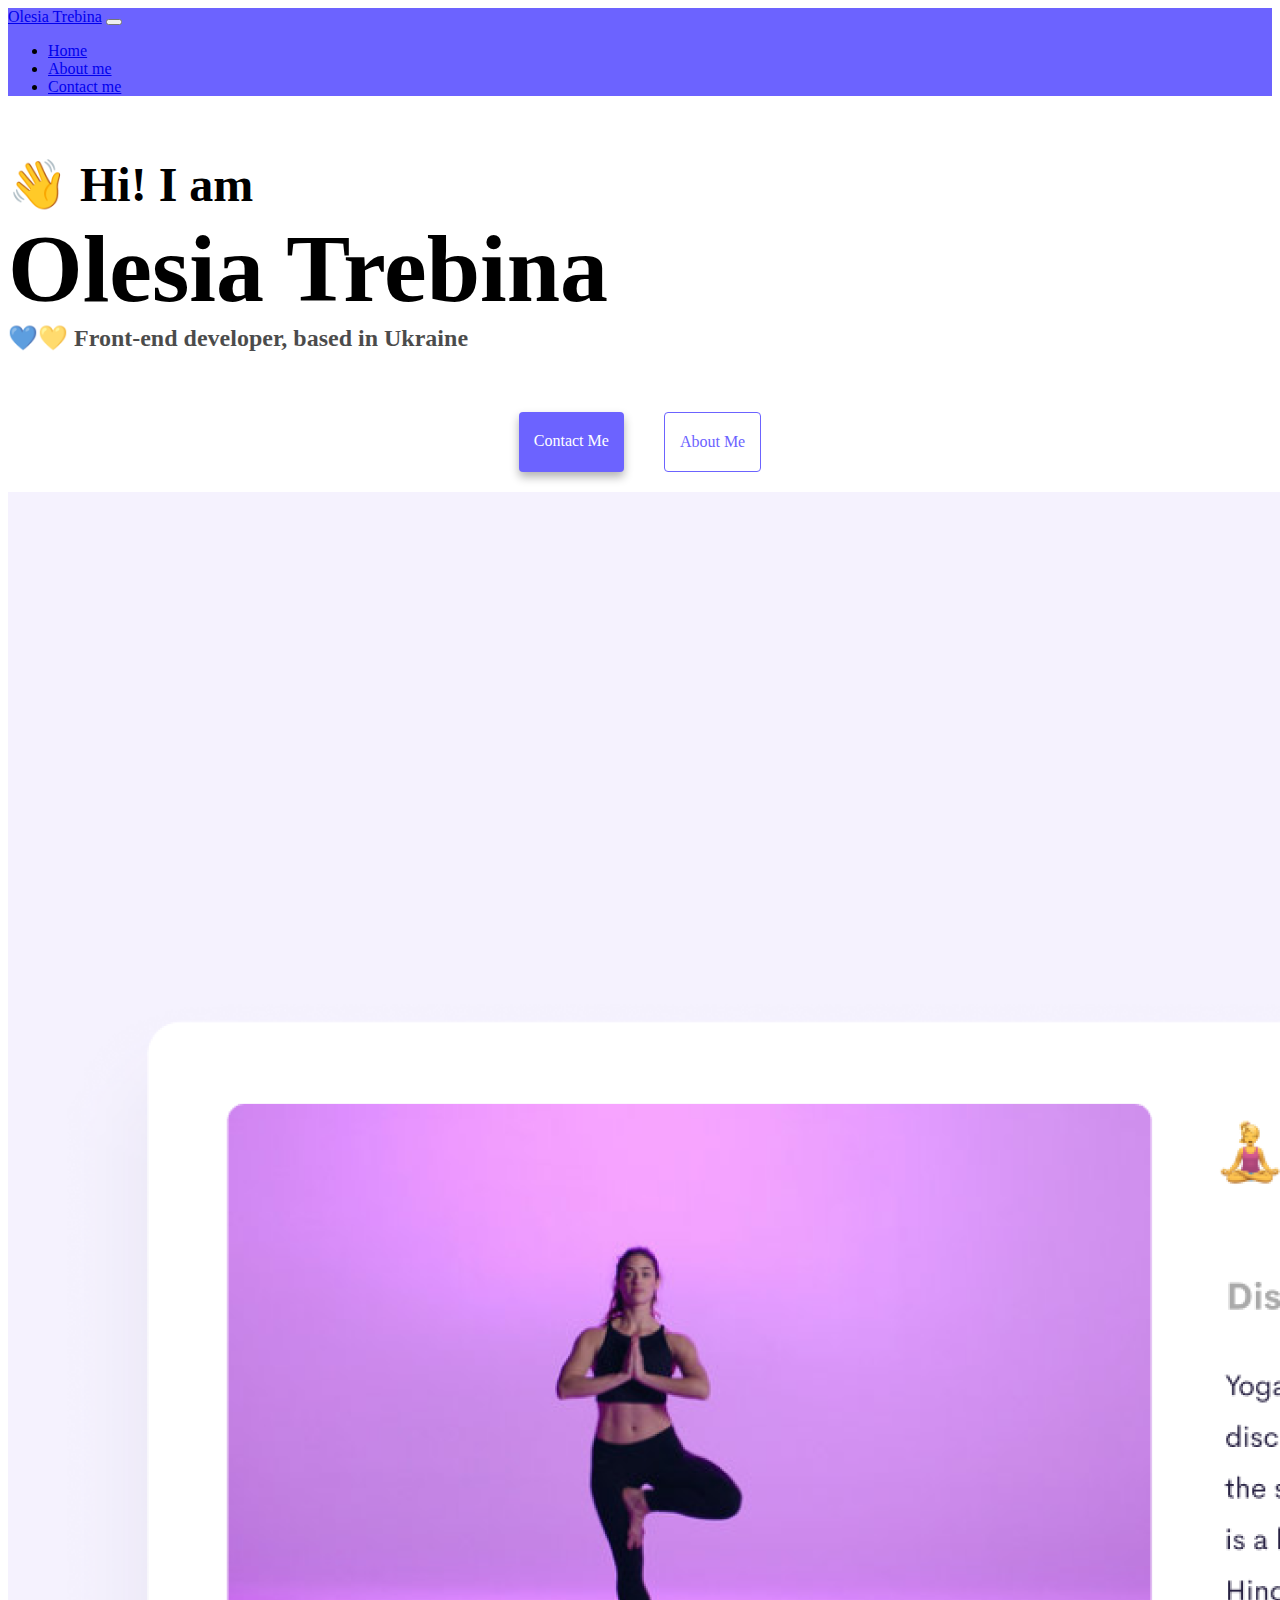
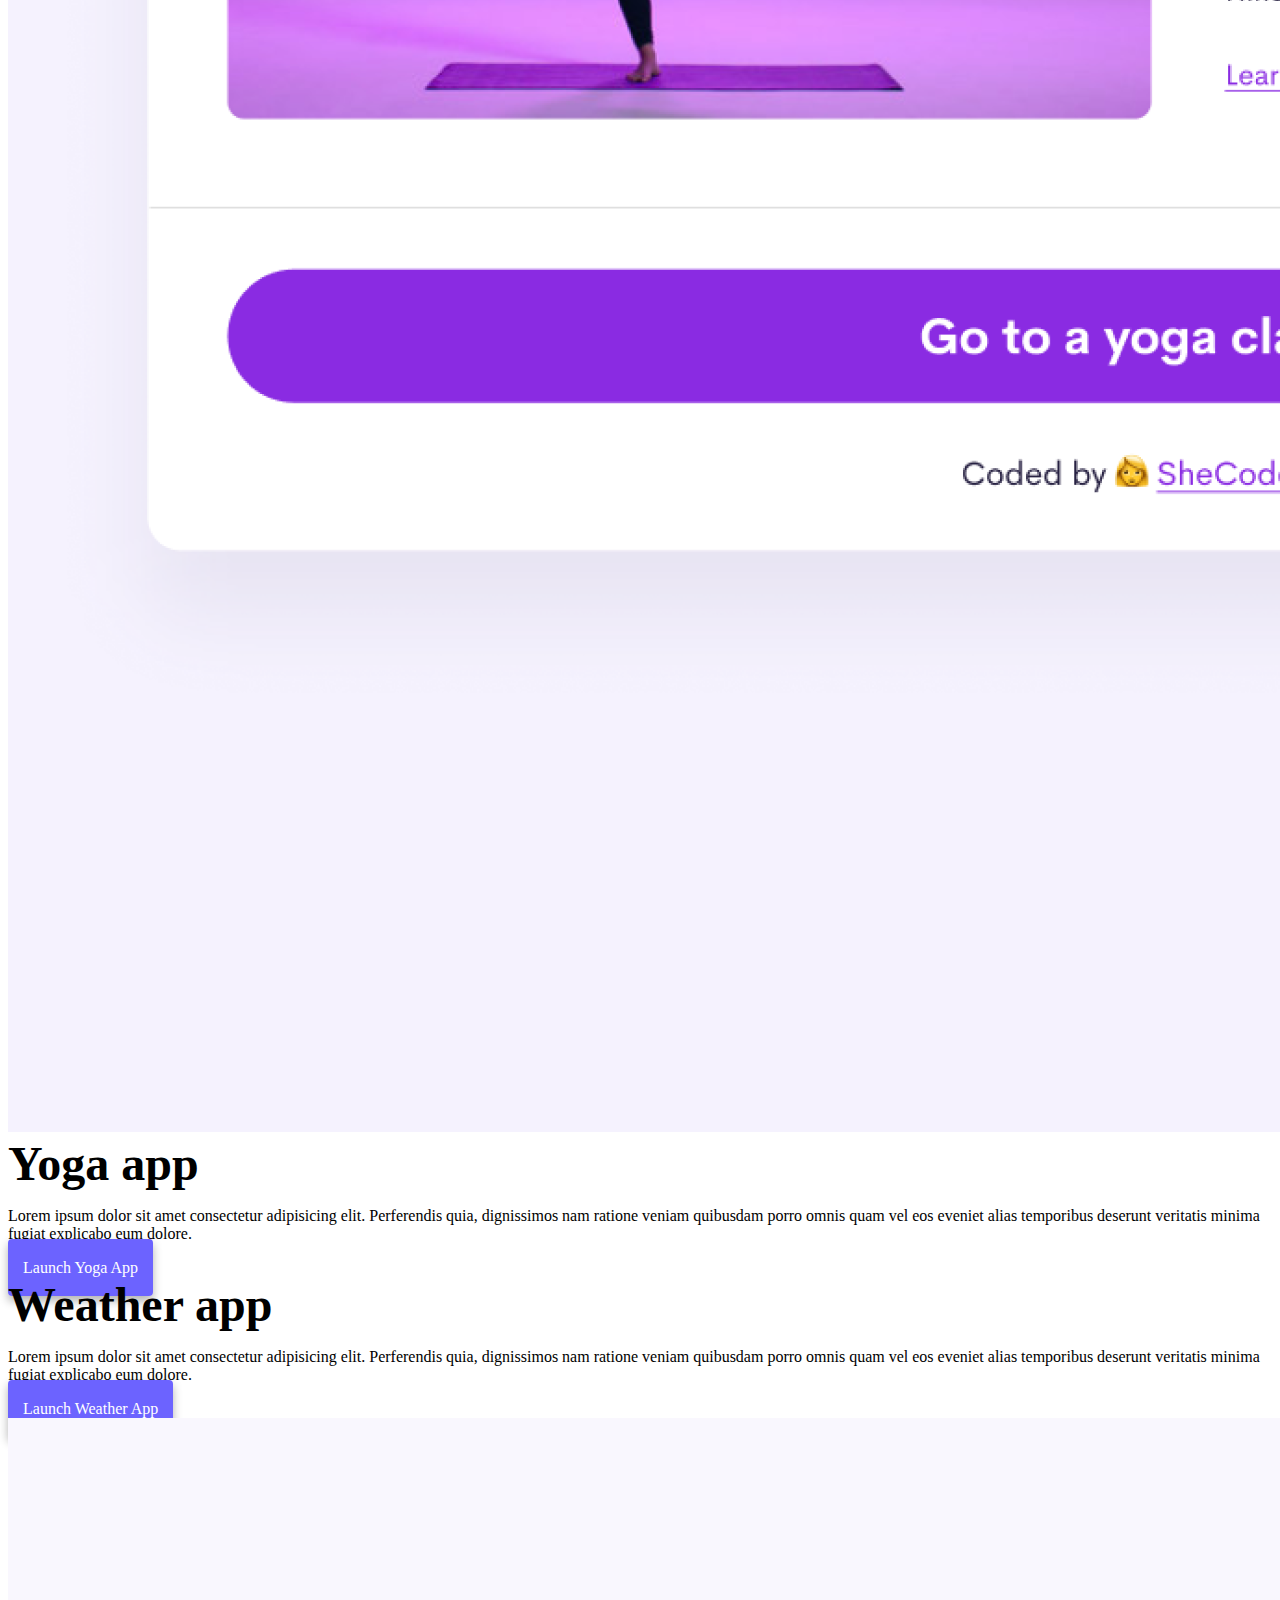
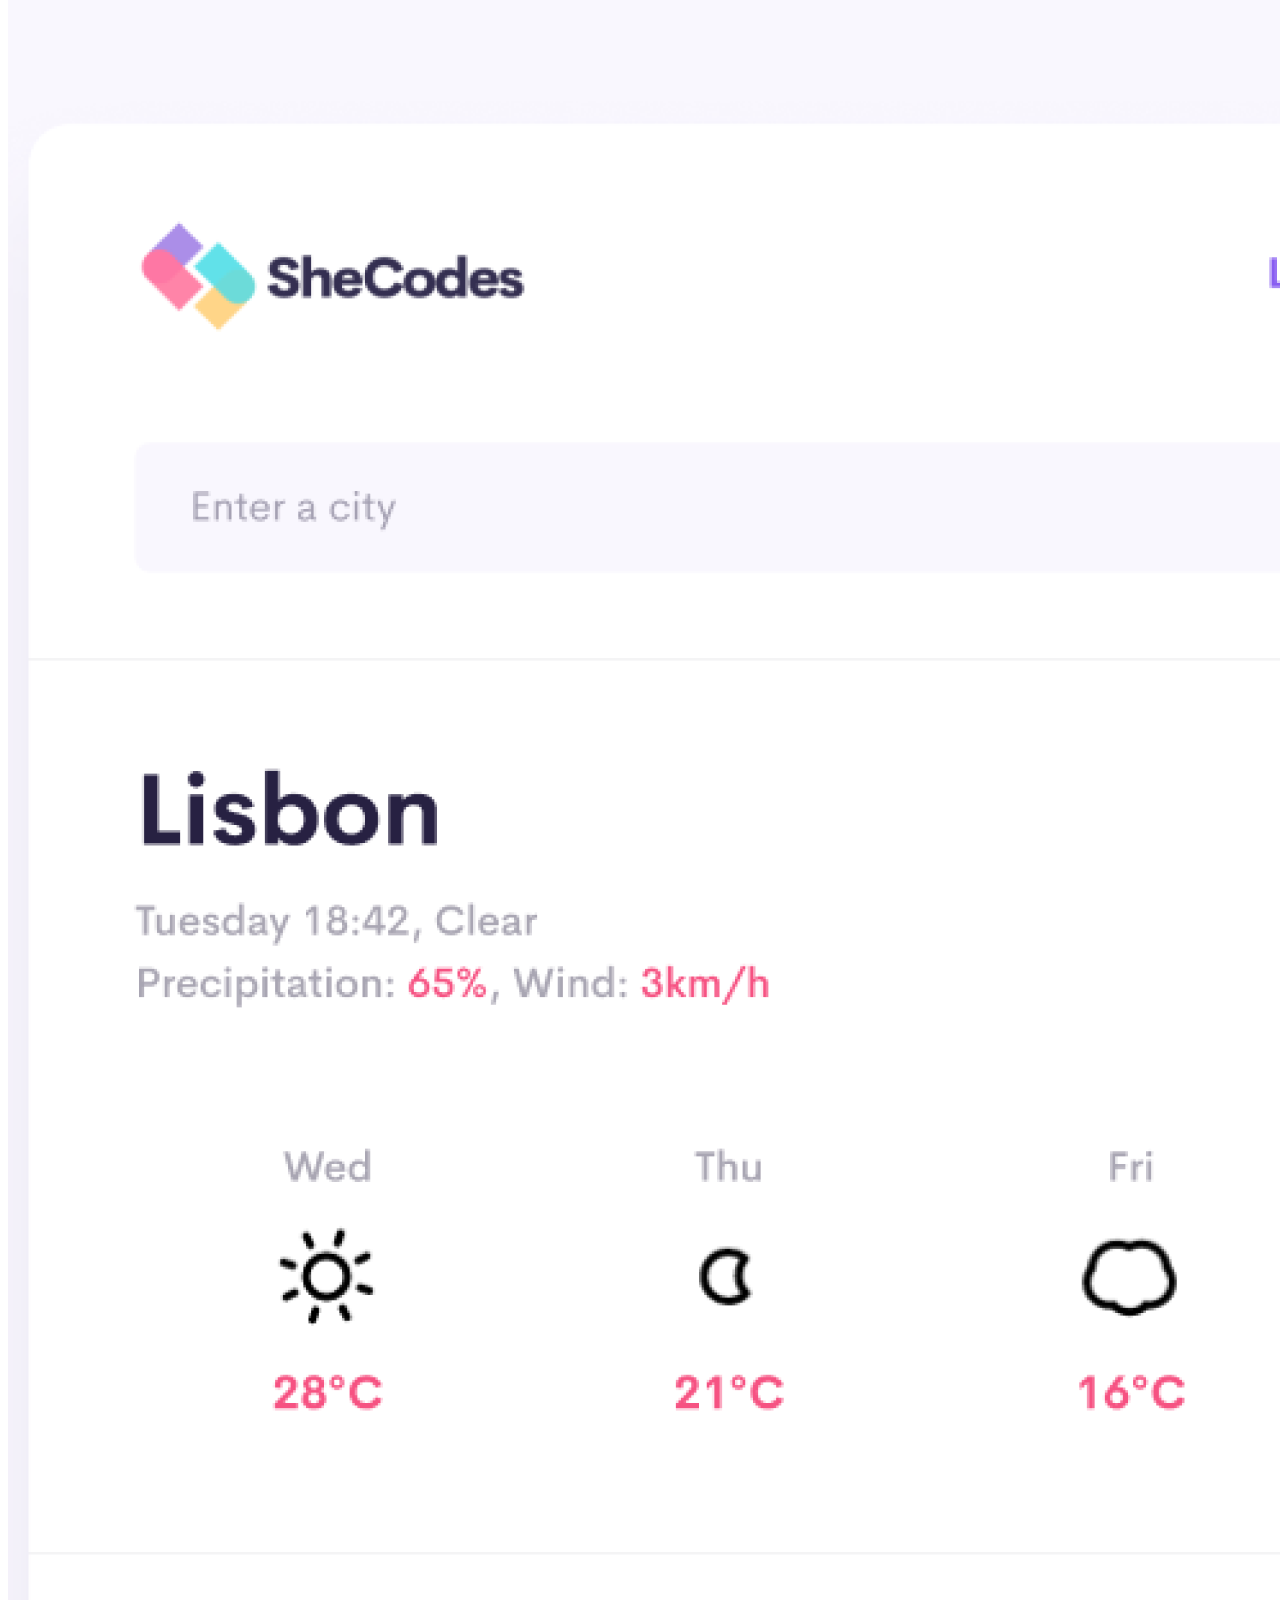
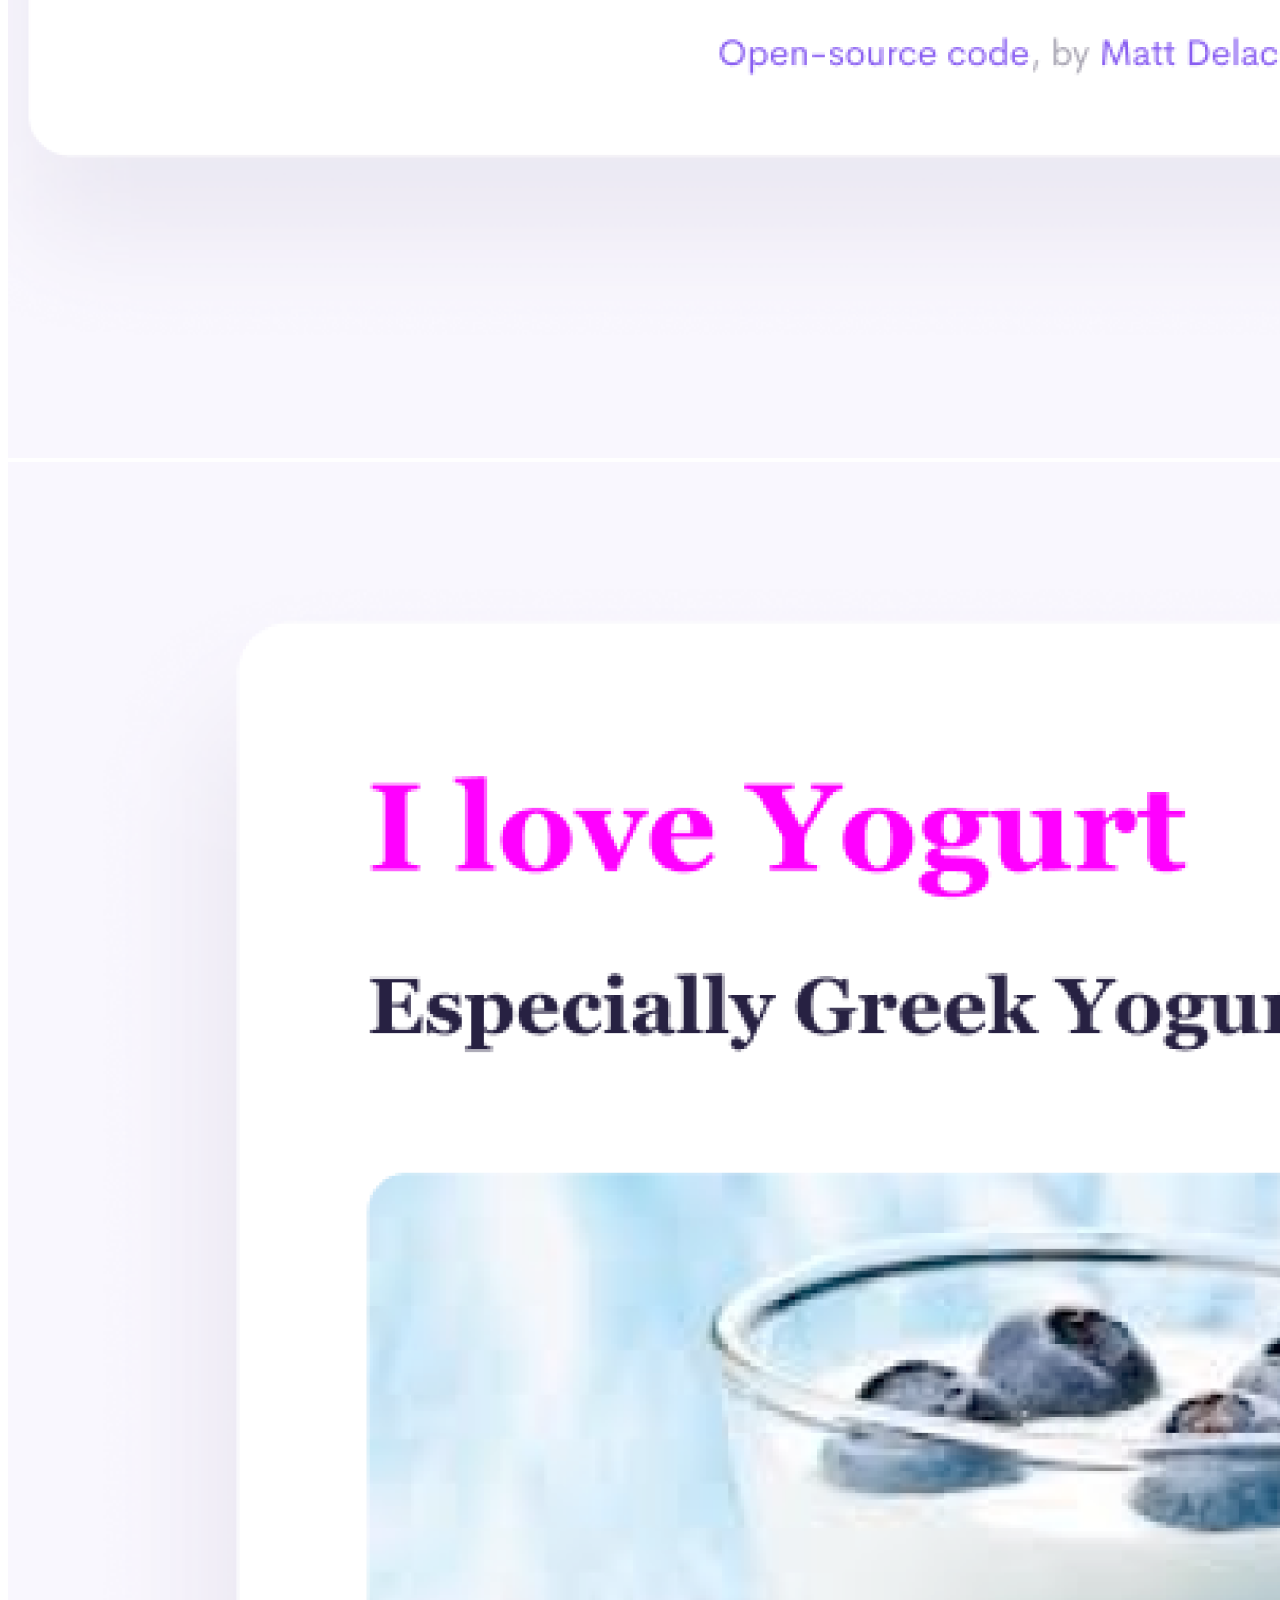
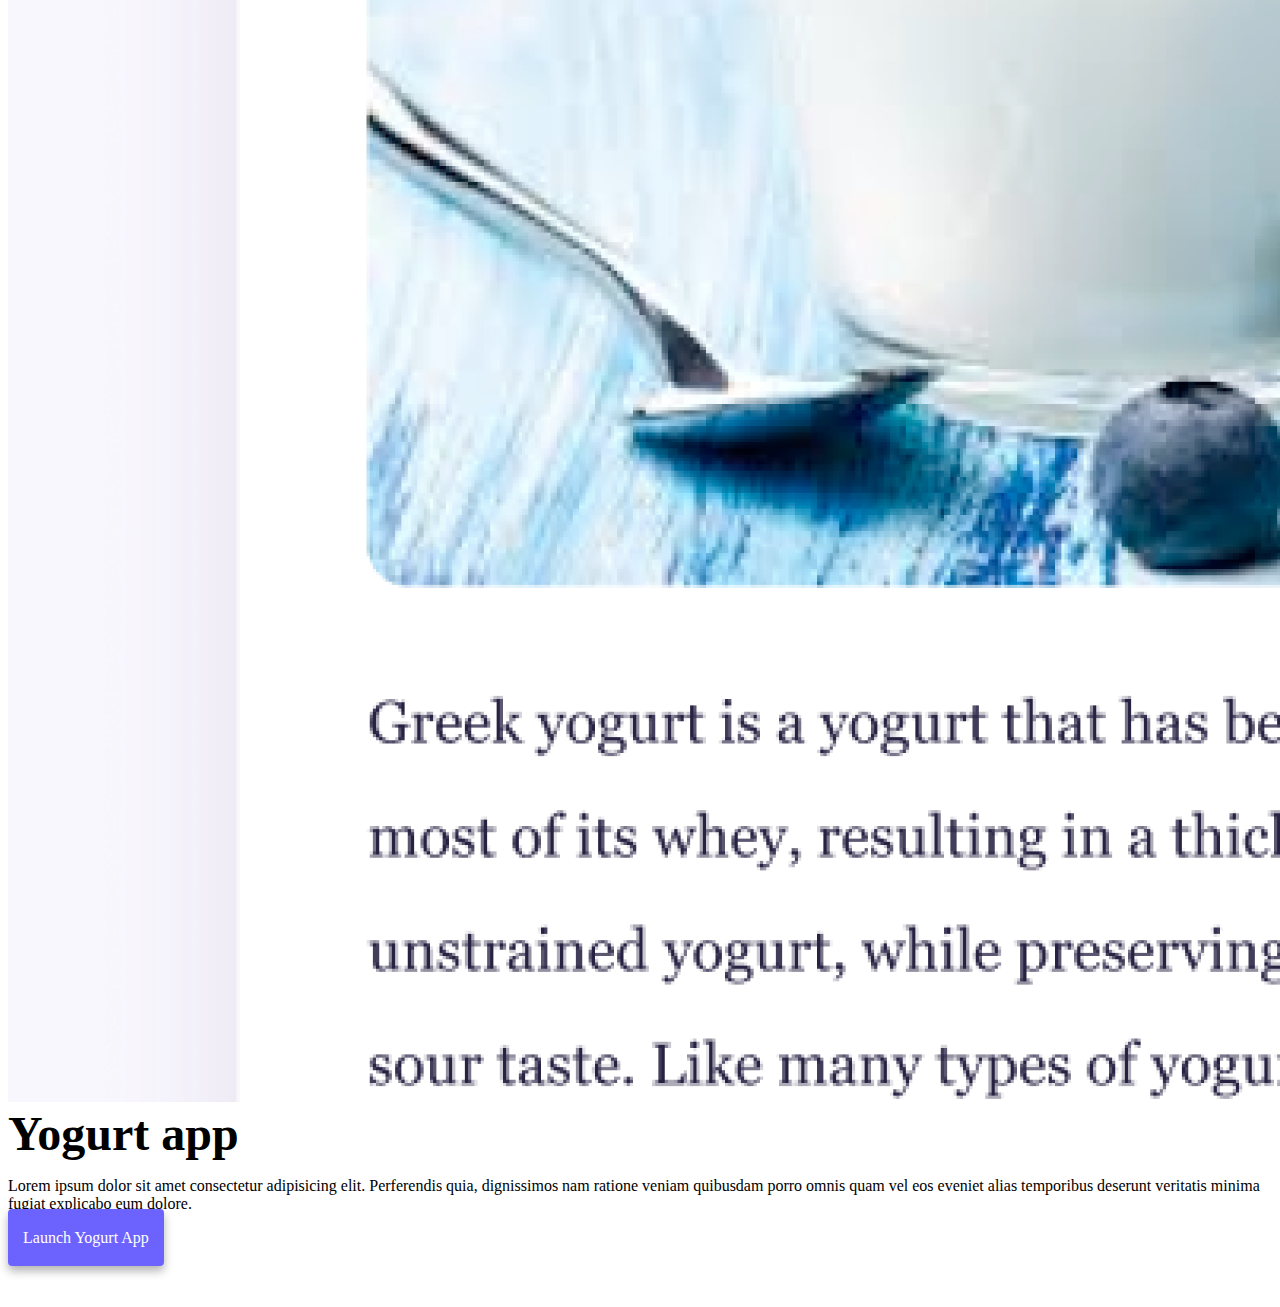
<file: index.html>
<!DOCTYPE html>
<html lang="en">
  <head>
    <meta charset="UTF-8" />
    <meta http-equiv="X-UA-Compatible" content="IE=edge" />
    <meta name="viewport" content="width=device-width, initial-scale=1.0" />
    <meta
      name="description"
      content="Olesia Trebina is a front-end developer based in Europe, check out her projects and contact her for job inquiries"
    />
    <title>Week 2</title>
    <!-- CSS only -->
    <link
      href="https://cdn.jsdelivr.net/npm/bootstrap@5.2.0/dist/css/bootstrap.min.css"
      rel="stylesheet"
      integrity="sha384-gH2yIJqKdNHPEq0n4Mqa/HGKIhSkIHeL5AyhkYV8i59U5AR6csBvApHHNl/vI1Bx"
      crossorigin="anonymous"
    />
    <!-- JavaScript Bundle with Popper -->
    <script
      src="https://cdn.jsdelivr.net/npm/bootstrap@5.2.0/dist/js/bootstrap.bundle.min.js"
      integrity="sha384-A3rJD856KowSb7dwlZdYEkO39Gagi7vIsF0jrRAoQmDKKtQBHUuLZ9AsSv4jD4Xa"
      crossorigin="anonymous"
    ></script>
    <link rel="stylesheet" href="./src/style.css" />
  </head>
  <body>
    <section>
      <nav class="navbar navbar-expand-lg navbar-dark fixed-top">
        <div class="container-fluid me-3 ms-3">
          <a class="navbar-brand" href="./index.html" title="Homepage"
            >Olesia Trebina</a
          >
          <button
            class="navbar-toggler"
            type="button"
            data-bs-toggle="collapse"
            data-bs-target="#navbarNav"
            aria-controls="navbarNav"
            aria-expanded="false"
            aria-label="Toggle navigation"
          >
            <span class="navbar-toggler-icon"></span>
          </button>
          <div class="collapse navbar-collapse" id="navbarNav">
            <ul class="navbar-nav">
              <li class="nav-item">
                <a
                  class="nav-link active"
                  aria-current="page"
                  href="./index.html"
                  title="Homepage"
                  >Home</a
                >
              </li>
              <li class="nav-item">
                <a
                  class="nav-link"
                  href="./about.html"
                  title="About Olesia Trebina"
                  >About me</a
                >
              </li>
              <li class="nav-item">
                <a
                  class="nav-link"
                  href="./about.html#contact-info"
                  title="Contact Olesia Trebina"
                  >Contact me</a
                >
              </li>
            </ul>
          </div>
        </div>
      </nav>
    </section>
    <div class="container">
      <section class="hero">
        <h2 class="text-center">👋 Hi! I am</h2>
        <h1 class="text-center">Olesia Trebina</h1>
        <h3 class="text-center">💙💛 Front-end developer, based in Ukraine</h3>
        <div class="nav mb-5">
          <a
            href="./about.html#contact-info"
            class="nav__primary"
            title="Contact Olesia Trebina"
            >Contact me</a
          ><a
            href="./about.html"
            class="nav__about"
            title="About Olesia Trebina"
            >About me</a
          >
        </div>
      </section>
      <section class="projects">
        <div class="row mb-3 mb-md-5">
          <div class="col-sm-6">
            <img
              src="./imgs/yoga.png"
              alt="yoga app"
              class="img-fluid rounded homepage-img"
            />
          </div>
          <div class="col-sm-6">
            <h2 class="mb-3">Yoga app</h2>
            <p class="mb-5">
              Lorem ipsum dolor sit amet consectetur adipisicing elit.
              Perferendis quia, dignissimos nam ratione veniam quibusdam porro
              omnis quam vel eos eveniet alias temporibus deserunt veritatis
              minima fugiat explicabo eum dolore.
            </p>
            <div class="mb-5">
              <a href="#" class="nav__primary" title="Yoga project"
                >Launch Yoga app</a
              >
            </div>
          </div>
        </div>
        <div class="row mb-3 mb-md-5">
          <div class="col-sm-6">
            <h2 class="mb-3">Weather app</h2>
            <p class="mb-5">
              Lorem ipsum dolor sit amet consectetur adipisicing elit.
              Perferendis quia, dignissimos nam ratione veniam quibusdam porro
              omnis quam vel eos eveniet alias temporibus deserunt veritatis
              minima fugiat explicabo eum dolore.
            </p>
            <div class="mb-5">
              <a href="#" class="nav__primary" title="Weather project"
                >Launch Weather app</a
              >
            </div>
          </div>
          <div class="col-sm-6">
            <img
              src="./imgs/weather.png"
              alt="yoga app"
              class="img-fluid rounded homepage-img"
            />
          </div>
        </div>
        <div class="row">
          <div class="col-sm-6">
            <img
              src="./imgs/yogurt.png"
              alt="yoga app"
              class="img-fluid rounded homepage-img"
            />
          </div>
          <div class="col-sm-6">
            <h2 class="mb-3">Yogurt app</h2>
            <p class="mb-5">
              Lorem ipsum dolor sit amet consectetur adipisicing elit.
              Perferendis quia, dignissimos nam ratione veniam quibusdam porro
              omnis quam vel eos eveniet alias temporibus deserunt veritatis
              minima fugiat explicabo eum dolore.
            </p>
            <div>
              <a href="#" class="nav__primary" title="Yogurt project"
                >Launch Yogurt app</a
              >
            </div>
          </div>
        </div>
      </section>
    </div>
  </body>
</html>
</file>
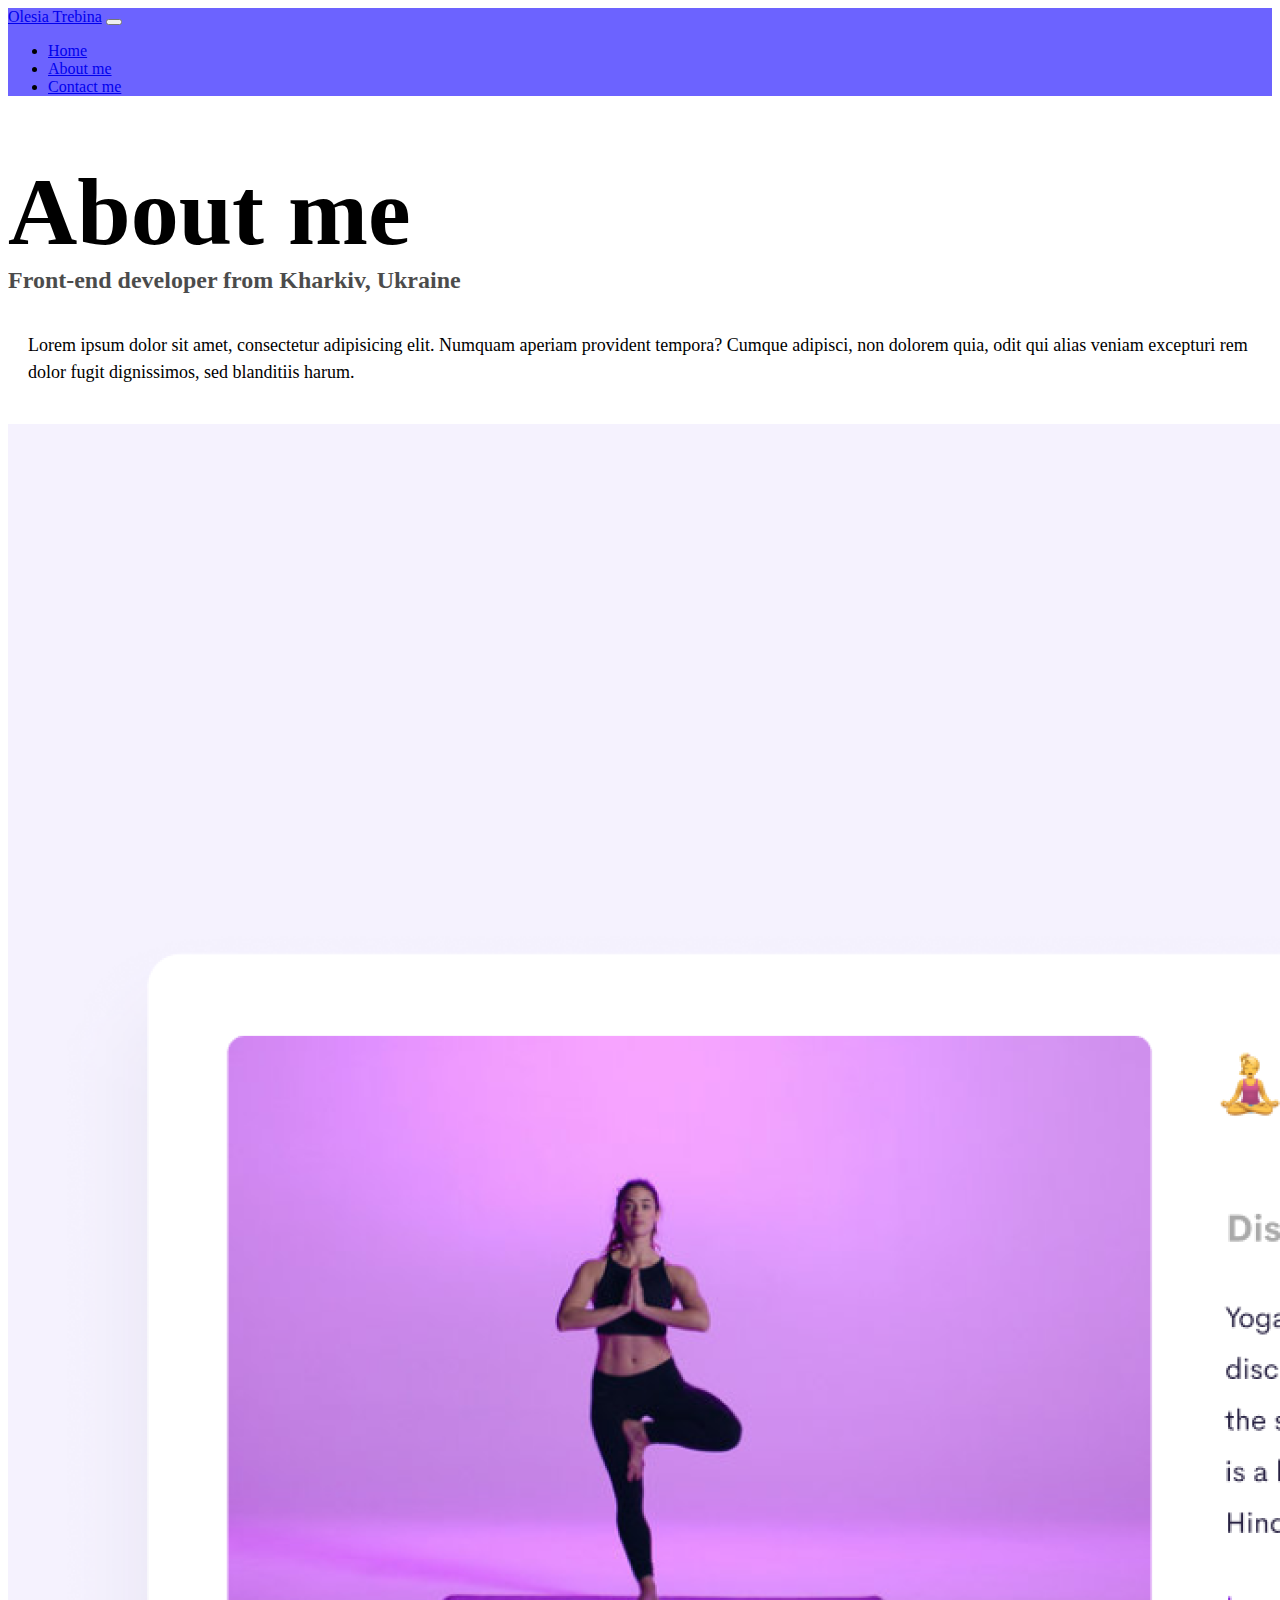
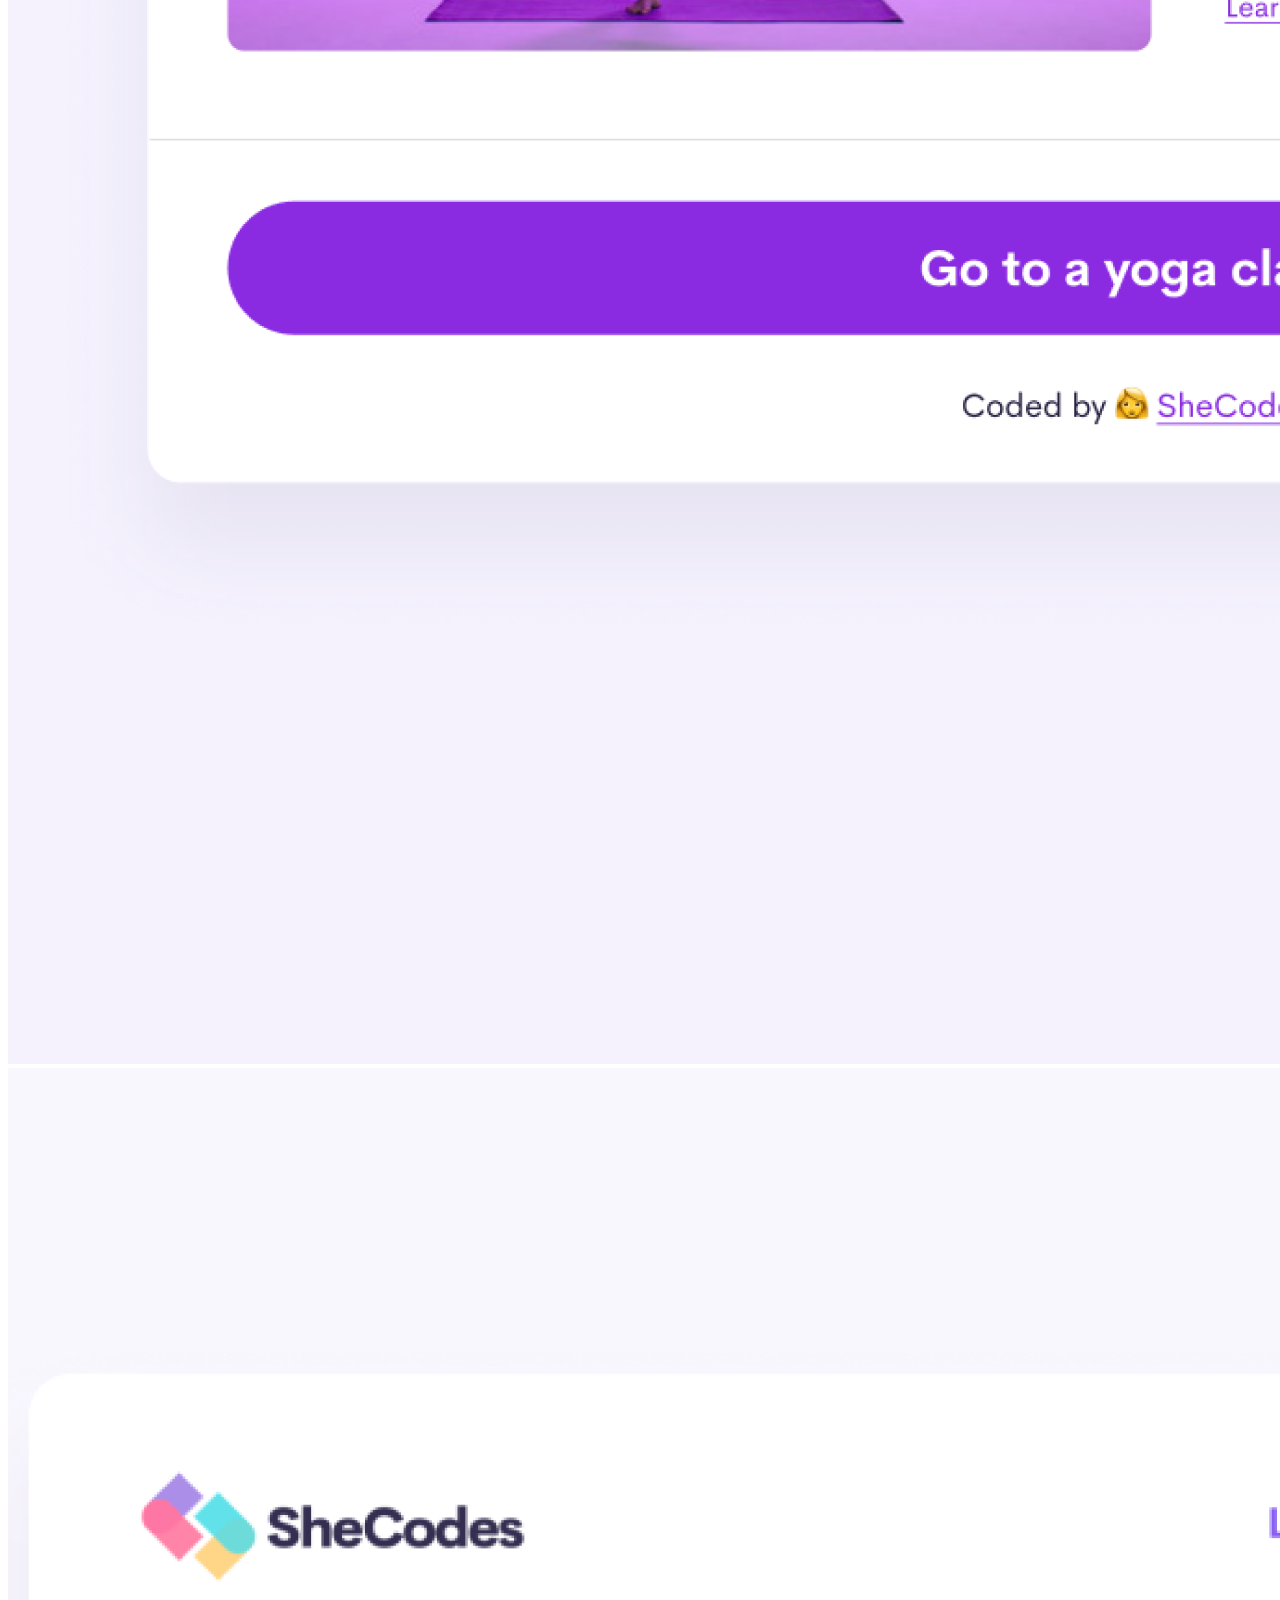
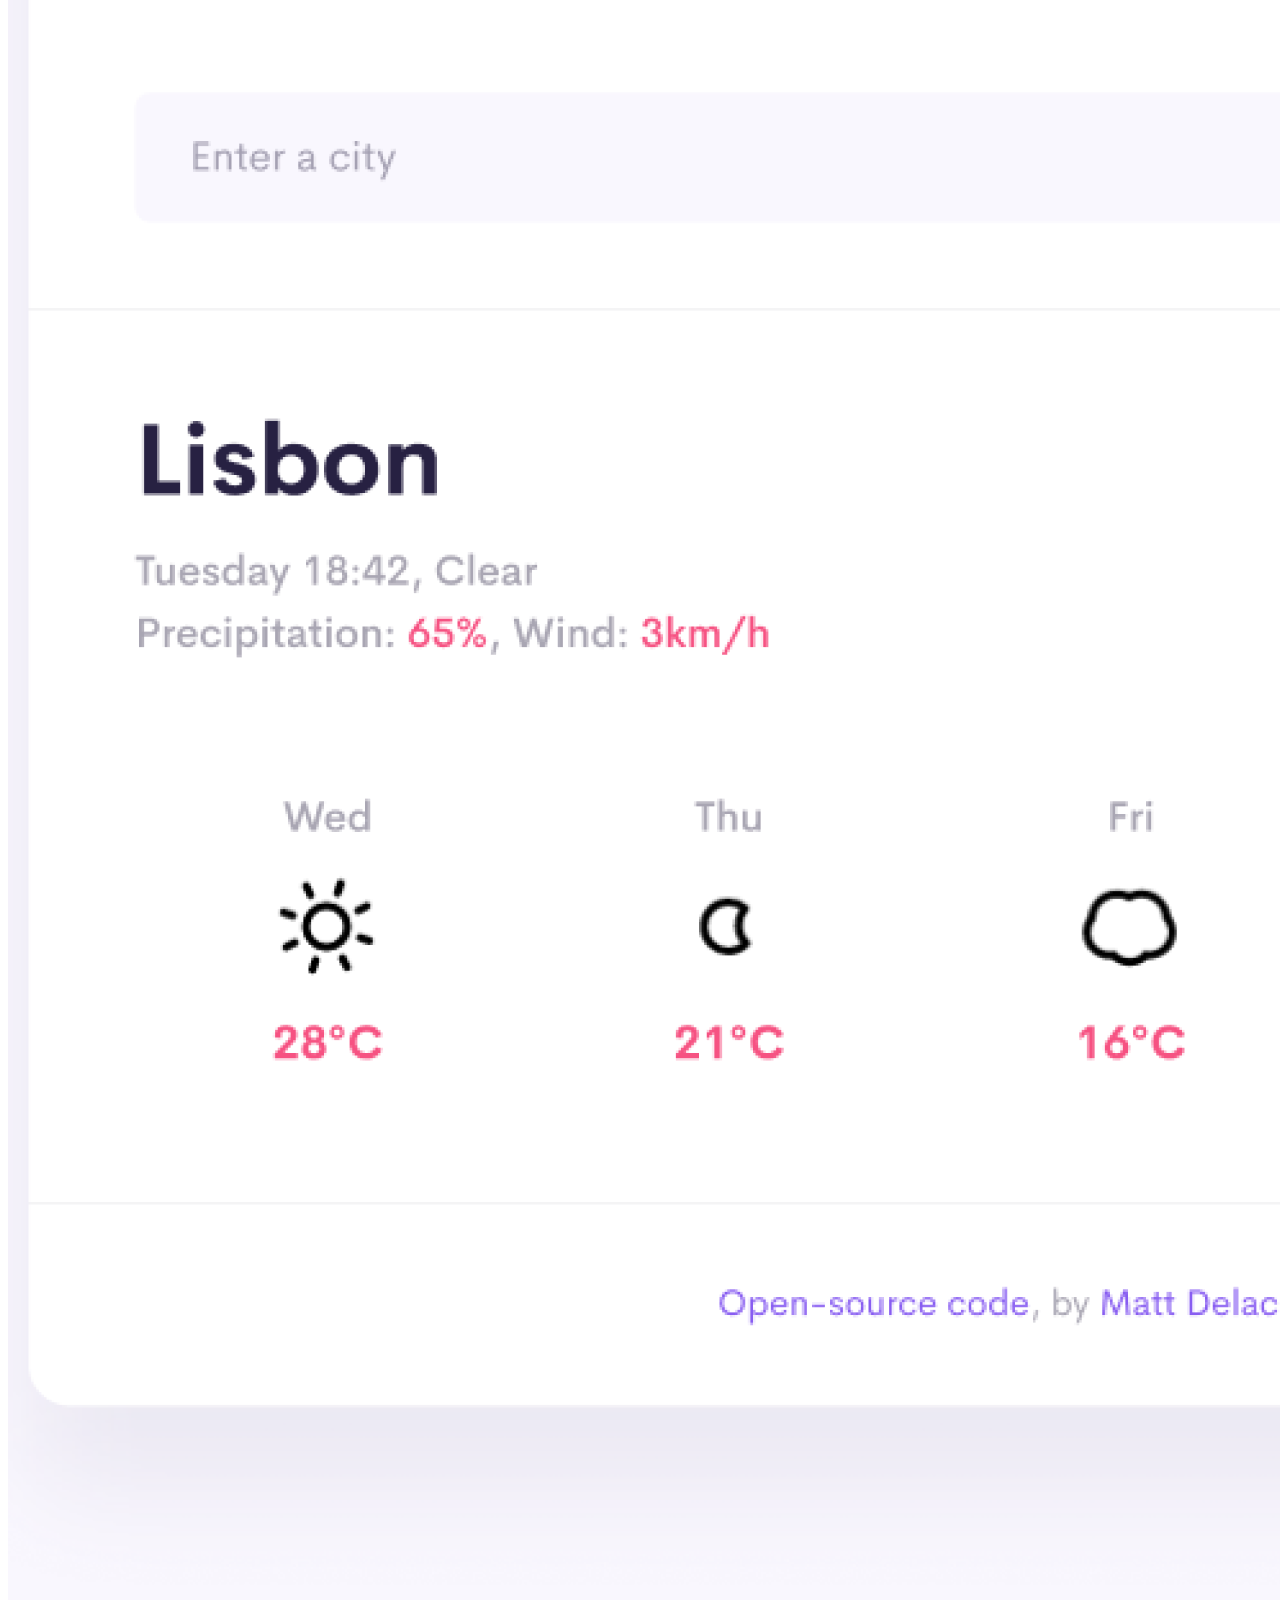
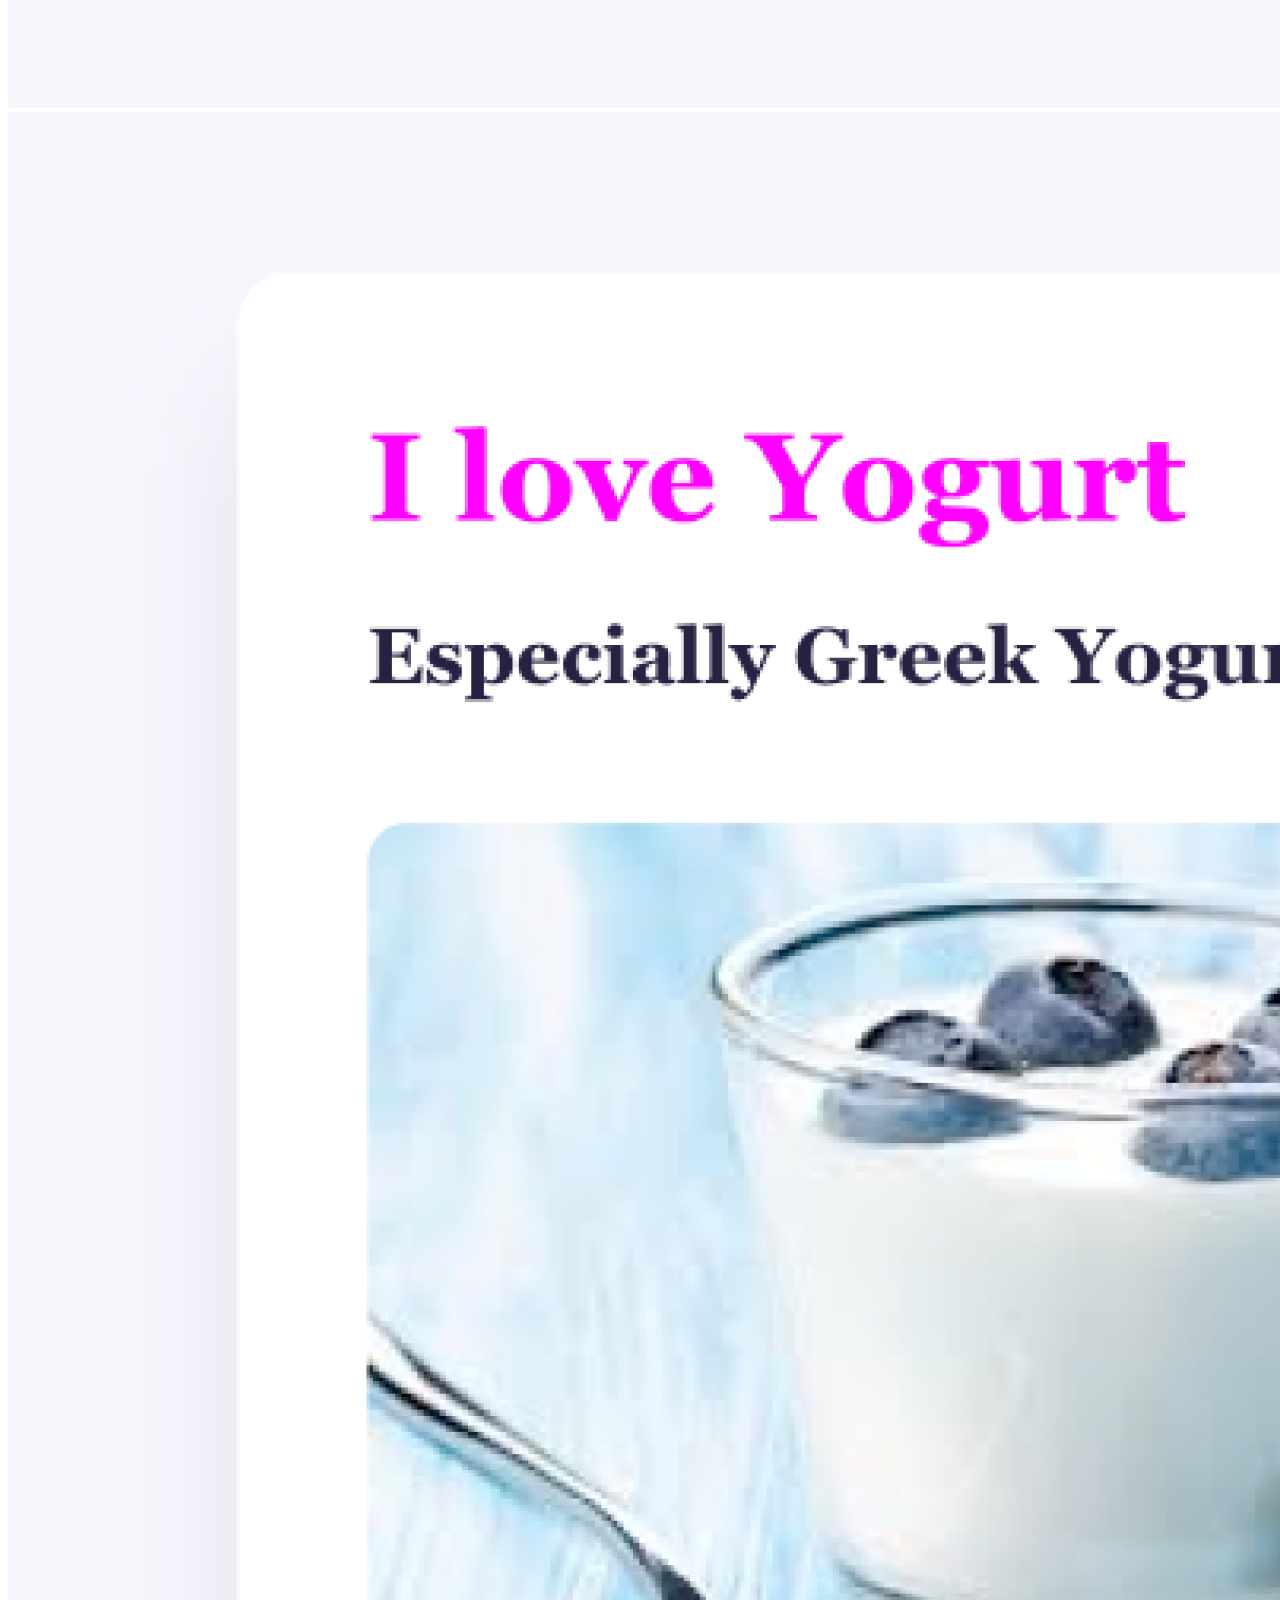
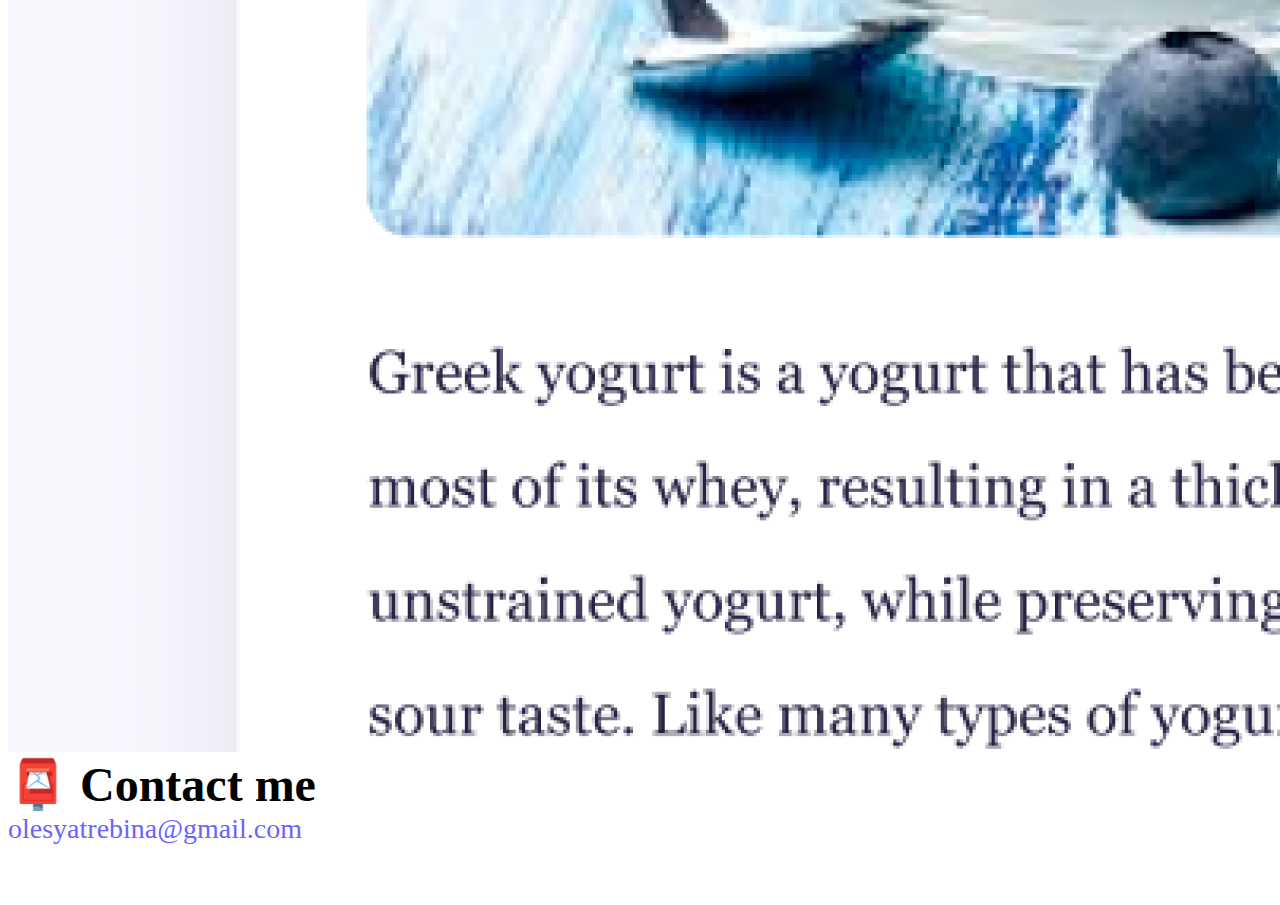
<file: about.html>
<!DOCTYPE html>
<html lang="en">
  <head>
    <meta charset="UTF-8" />
    <meta http-equiv="X-UA-Compatible" content="IE=edge" />
    <meta name="viewport" content="width=device-width, initial-scale=1.0" />
    <meta
      name="description"
      content="Olesia Trebina is a front-end developer, contact her for job inquiries"
    />
    <title>Contact me</title>
    <!-- CSS only -->
    <link
      href="https://cdn.jsdelivr.net/npm/bootstrap@5.2.0/dist/css/bootstrap.min.css"
      rel="stylesheet"
      integrity="sha384-gH2yIJqKdNHPEq0n4Mqa/HGKIhSkIHeL5AyhkYV8i59U5AR6csBvApHHNl/vI1Bx"
      crossorigin="anonymous"
    />
    <!-- JavaScript Bundle with Popper -->
    <script
      src="https://cdn.jsdelivr.net/npm/bootstrap@5.2.0/dist/js/bootstrap.bundle.min.js"
      integrity="sha384-A3rJD856KowSb7dwlZdYEkO39Gagi7vIsF0jrRAoQmDKKtQBHUuLZ9AsSv4jD4Xa"
      crossorigin="anonymous"
    ></script>
    <link rel="stylesheet" href="./src/style.css" />
  </head>
  <body>
    <section>
      <nav class="navbar navbar-expand-lg navbar-dark fixed-top">
        <div class="container-fluid me-3 ms-3">
          <a class="navbar-brand" href="./index.html" title="Homepage"
            >Olesia Trebina</a
          >
          <button
            class="navbar-toggler"
            type="button"
            data-bs-toggle="collapse"
            data-bs-target="#navbarNav"
            aria-controls="navbarNav"
            aria-expanded="false"
            aria-label="Toggle navigation"
          >
            <span class="navbar-toggler-icon"></span>
          </button>
          <div class="collapse navbar-collapse" id="navbarNav">
            <ul class="navbar-nav">
              <li class="nav-item">
                <a
                  class="nav-link"
                  aria-current="page"
                  href="./index.html"
                  title="Homepage"
                  >Home</a
                >
              </li>
              <li class="nav-item">
                <a
                  class="nav-link active"
                  href="./about.html"
                  title="About Olesia Trebina"
                  >About me</a
                >
              </li>
              <li class="nav-item">
                <a
                  class="nav-link"
                  href="./about.html#contact-info"
                  title="Contact Olesia Trebina"
                  >Contact me</a
                >
              </li>
            </ul>
          </div>
        </div>
      </nav>
    </section>
    <div class="container">
      <h1 class="text-center">About me</h1>
      <h3 class="text-center">Front-end developer from Kharkiv, Ukraine</h3>
      <div class="">
        <p class="description__info text-center">
          Lorem ipsum dolor sit amet, consectetur adipisicing elit. Numquam
          aperiam provident tempora? Cumque adipisci, non dolorem quia, odit qui
          alias veniam excepturi rem dolor fugit dignissimos, sed blanditiis
          harum.
        </p>
      </div>
      <div class="row mb-5">
        <div class="col-md-4">
          <img
            src="./imgs/yoga.png"
            alt="yoga app"
            class="img-fluid rounded p-2 shadow about-img"
          />
        </div>
        <div class="col-md-4">
          <img
            src="./imgs/weather.png"
            alt="yoga app"
            class="img-fluid rounded p-2 shadow about-img"
          />
        </div>
        <div class="col-md-4">
          <img
            src="./imgs/yogurt.png"
            alt="yoga app"
            class="img-fluid rounded p-2 shadow about-img"
          />
        </div>
      </div>
      <div class="contact-info text-center" id="contact-info">
        <h2>📮 Contact me</h2>
        <a href="mailto:olesyatrebina@gmail.com" class="contact-info__link"
          >olesyatrebina@gmail.com</a
        >
      </div>
    </div>
  </body>
</html>
</file>
<file: src/style.css>
:root {
  --primary-color: #6c63ff;
  --secondary-color: #f5f2fe;
  --box-shadow: 0 5px 10px rgba(0, 0, 0, 0.3);
}

h1,
h2,
h3 {
  margin: 0;
}

h1 {
  font-size: 96px;
}

h2 {
  font-size: 48px;
}

h3 {
  font-size: 24px;
  opacity: 0.7;
}

.navbar {
  background-color: var(--primary-color);
}

.container {
  margin: 60px auto;
}

.nav {
  display: flex;
  margin-top: 40px;
  justify-content: center;
}

.nav a {
  margin: 20px;
}

.nav__primary,
.nav__about {
  border-radius: 4px;
  padding: 20px 15px;
  text-decoration: none;
  text-transform: capitalize;
}

.nav__primary {
  background: var(--primary-color);
  box-shadow: var(--box-shadow);
  color: white;
}

.nav__about {
  color: var(--primary-color);
  border: 1px solid var(--primary-color);
}

.homepage {
  color: var(--primary-color);
}

.description__info {
  padding: 20px;
  border-radius: 4px;
  font-size: 18px;
  line-height: 1.5;
}

.contact-info__link {
  color: var(--primary-color);
  font-size: 28px;
  text-decoration: none;
}

@media (max-width: 576px) {
  h1 {
    font-size: 48px;
    line-height: 1.5;
  }

  h2 {
    font-size: 32px;
  }

  .container {
    margin-top: 80px;
  }

  .homepage-img {
    display: none;
  }

  .nav__primary {
    display: block;
    text-align: center;
    margin: 0 20px;
  }

  .projects {
    text-align: center;
  }

  .col-md-6 {
    text-align: center;
  }

  .about-img {
    margin-bottom: 30px;
  }
}
</file>
